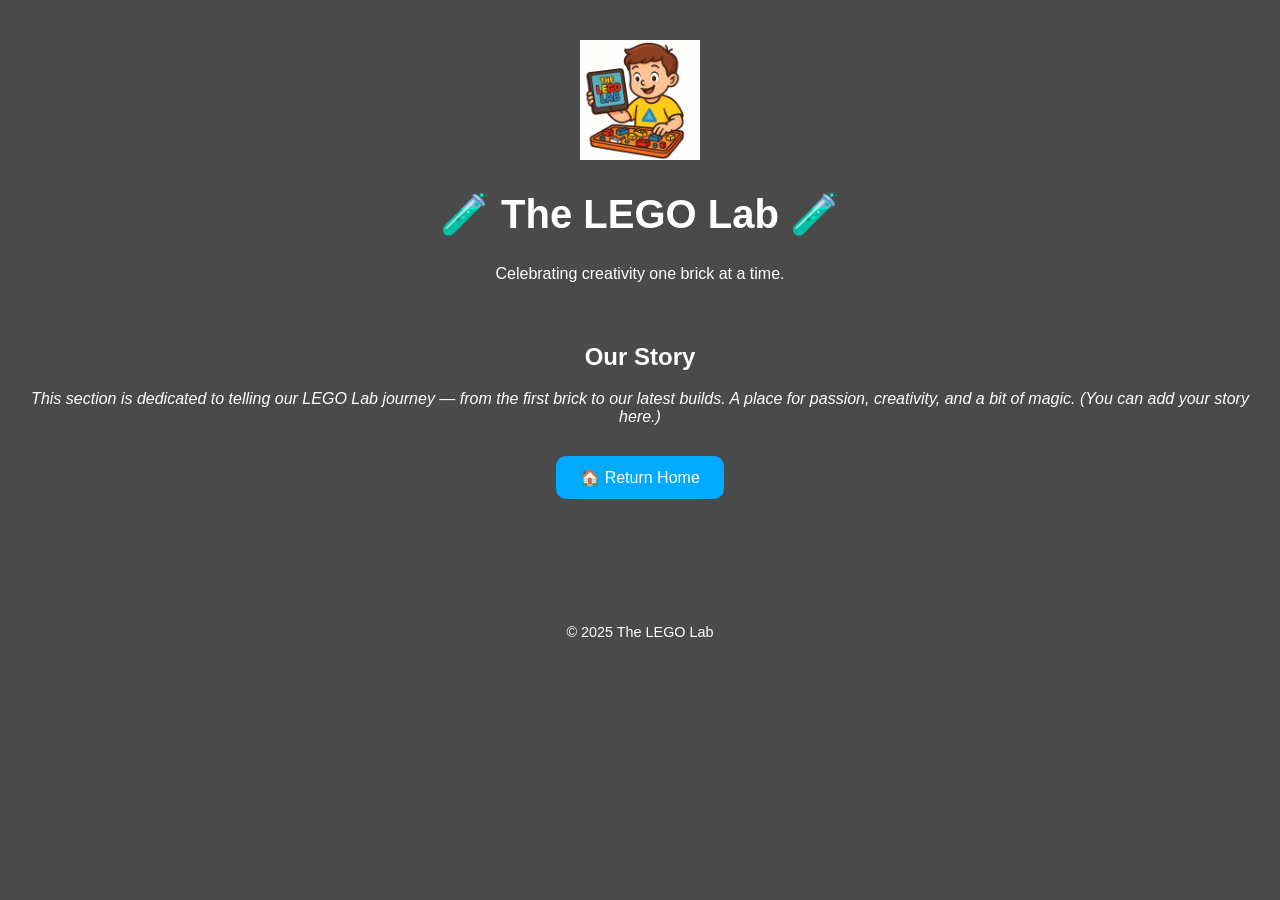
<file: about.html>
<!DOCTYPE html>
<html lang="en">
<head>
  <meta charset="UTF-8" />
  <meta name="viewport" content="width=device-width, initial-scale=1.0"/>
  <title>The Lego Lab</title>
  <link rel="stylesheet" href="styles/style.css" />
  <script src="scripts/script.js" defer></script>
</head>

<body>
  <header>
    <img src="assets/images/logo.png" alt="The LEGO Lab Logo" width="120">
    <h1>
      <span class="emoji-flip">🧪</span> The LEGO Lab <span class="emoji-flip">🧪</span>
    </h1>
    
    <p>Celebrating creativity one brick at a time.</p>
  </header>

  <main>
    <div class="content">
      <h2>Our Story</h2>
      <p><em>This section is dedicated to telling our LEGO Lab journey — from the first brick to our latest builds. A place for passion, creativity, and a bit of magic. (You can add your story here.)</em></p>
    </div>

    <div class="nav-buttons">
      <a href="index.html"><button class="nav-button">🏠 Return Home</button></a>
    </div>
  </main>

  <footer>
    <p>&copy; 2025 The LEGO Lab</p>
  </footer>
</body>
</html>
</file>
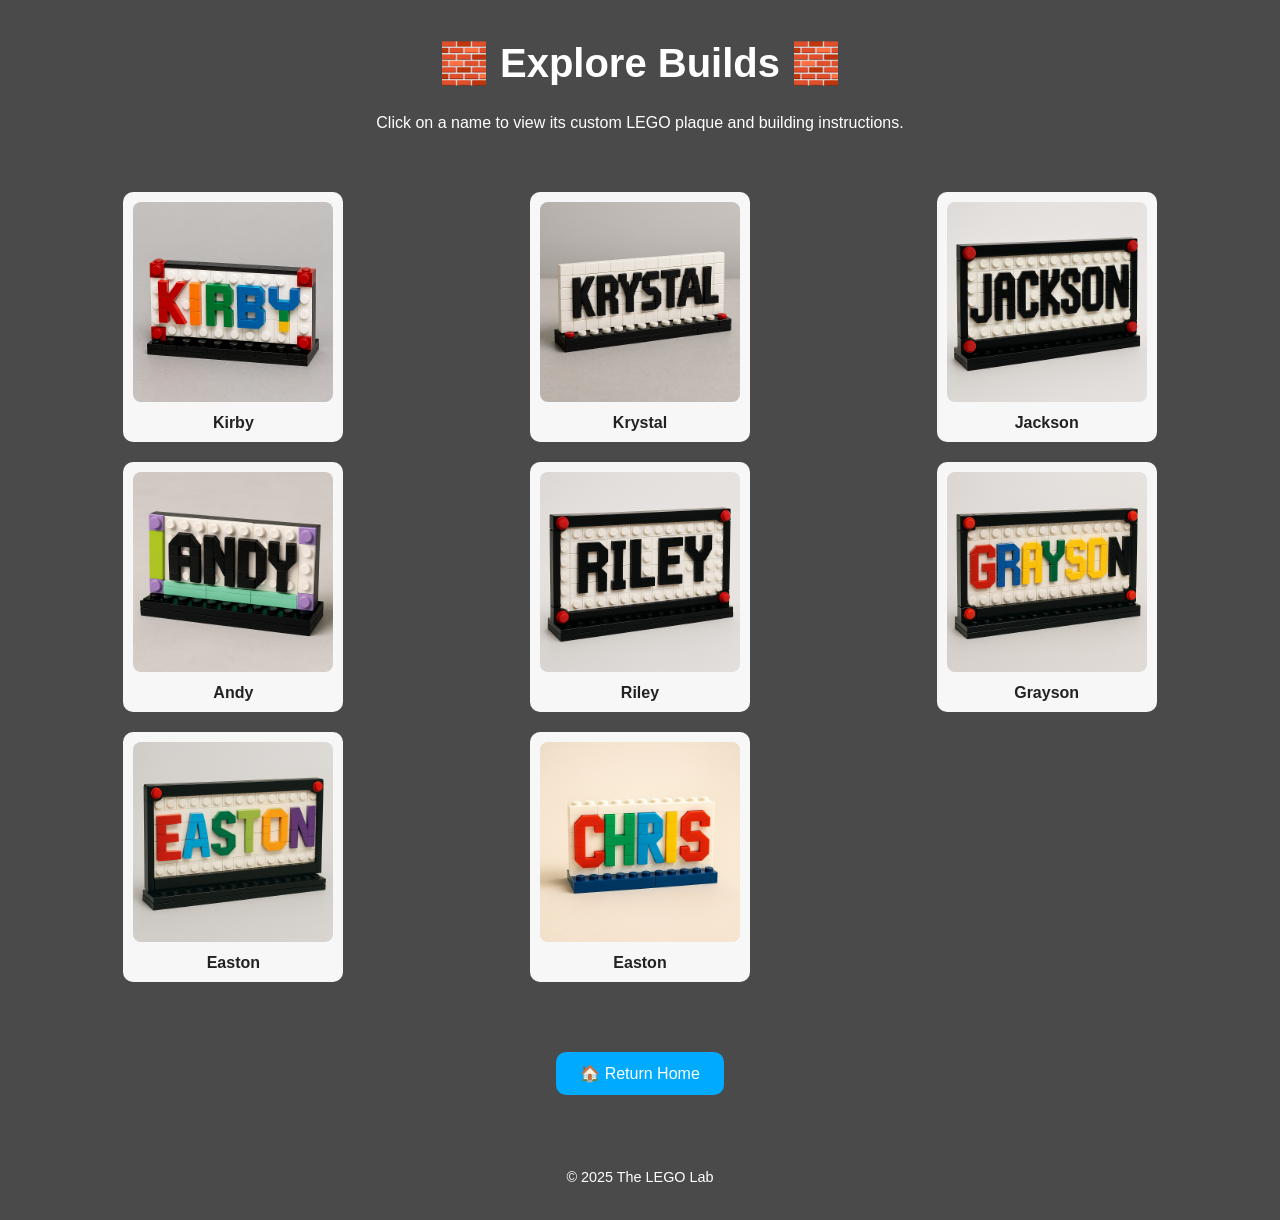
<file: explore.html>
<!DOCTYPE html>
<html lang="en">
<head>
  <meta charset="UTF-8" />
  <meta name="viewport" content="width=device-width, initial-scale=1.0"/>
  <title>The Lego Lab</title>
  <link rel="stylesheet" href="styles/style.css" />
  <script src="scripts/script.js" defer></script>
</head>

<body>

  <header>
    <h1>🧱 Explore Builds 🧱</h1>
    <p class="description">Click on a name to view its custom LEGO plaque and building instructions.</p>
  </header>

  <main>
    <div class="gallery">
      <a class="build-tile" href="builder.html?design=kirby">
        <img src="assets/images/kirby_preview.png" alt="Kirby Build" />
        <span>Kirby</span>
      </a>
      <a class="build-tile" href="builder.html?design=krystal">
        <img src="assets/images/krystal_preview.png" alt="Krystal Build" />
        <span>Krystal</span>
      </a>
      <a class="build-tile" href="builder.html?design=jackson">
        <img src="assets/images/jackson_preview.png" alt="Jackson Build" />
        <span>Jackson</span>
      </a>
      <a class="build-tile" href="builder.html?design=andy">
        <img src="assets/images/andy_preview.png" alt="Andy Build" />
        <span>Andy</span>
      </a>
      <a class="build-tile" href="builder.html?design=riley">
        <img src="assets/images/riley_preview.png" alt="Riley Build" />
        <span>Riley</span>
      </a>
      <a class="build-tile" href="builder.html?design=grayson">
        <img src="assets/images/grayson_preview.png" alt="Grayson Build" />
        <span>Grayson</span>
      </a>
      <a class="build-tile" href="builder.html?design=easton">
        <img src="assets/images/easton_preview.png" alt="Easton Build" />
        <span>Easton</span>
      </a>
      <a class="build-tile" href="builder.html?design=easton">
        <img src="assets/images/sample_chris_preview.png" alt="Chris Build" />
        <span>Easton</span>
      </a>
    </div>
  </main>
  

  <div class="nav-buttons">
    <a href="index.html"><button class="nav-button">🏠 Return Home</button></a>
  </div>
  
  <footer>
    <p>&copy; 2025 The LEGO Lab</p>
  </footer>

</body>
</html>
</file>
<file: styles/style.css>
/* Global Reset */
body {
  font-family: Arial, sans-serif;
  margin: 0;
  padding: 0;
  background-color: #4A4A4A; /* Dark Lego grey */
  color: #fff;
  text-align: center;
  scroll-behavior: smooth;
}

/* Page Container */
.page-container {
  max-width: 1200px;
  margin: 0 auto;
  padding: 20px;
}

/* Header */
header {
  margin: 40px 0 20px;
}

header h1 {
  font-size: 2.5rem;
}

.logo {
  width: 500px; /* Adjust as needed */
  height: auto;
  margin-bottom: 20px;
}


.emoji {
  display: inline-block;
  vertical-align: middle;
  font-size: 1.5em;
}

.flipped {
  transform: scaleX(-1);
}

/* Main Section */
main {
  padding: 20px;
}

/* Input + Button */
input[type="text"] {
  padding: 10px;
  font-size: 1rem;
  width: 100%;
  max-width: 300px;
  margin-bottom: 10px;
}

button {
  padding: 12px 24px;
  font-size: 1rem;
  background-color: #00aaff;
  color: white;
  border: none;
  border-radius: 10px;
  cursor: pointer;
  transition: background-color 0.3s ease;
}

button:hover {
  background-color: #007acc;
}

/* Preview */
#preview {
  margin-top: 20px;
  display: none;
}

#preview img {
  border: 2px solid #ccc;
  border-radius: 8px;
  transition: transform 0.2s ease;
}

#preview img:hover {
  transform: scale(1.03);
  box-shadow: 0 4px 12px rgba(0, 0, 0, 0.2);
}

/* Gallery Grid */
.gallery {
  display: grid;
  grid-template-columns: repeat(3, 1fr);
  gap: 20px;
  padding: 20px;
  justify-items: center;
}

@media (max-width: 768px) {
  .gallery {
    grid-template-columns: repeat(2, 1fr);
  }
}

@media (max-width: 480px) {
  .gallery {
    grid-template-columns: 1fr;
  }
}

.build-tile {
  background-color: #f7f7f7;
  border-radius: 10px;
  text-decoration: none;
  color: #333;
  overflow: hidden;
  transition: transform 0.2s ease, box-shadow 0.2s ease;
  padding: 10px;
  width: 100%;
  max-width: 200px;
}

.build-tile img {
  width: 100%;
  border-radius: 8px;
}

.build-tile span {
  display: block;
  margin-top: 8px;
  font-weight: bold;
  color: #222;
}

.build-tile:hover {
  transform: scale(1.05);
  box-shadow: 0 6px 15px rgba(0,0,0,0.3);
}

/* Navigation Buttons */
.nav-buttons {
  margin: 30px 0;
  display: flex;
  justify-content: center;
  gap: 15px;
  flex-wrap: wrap;
}

.nav-button {
  padding: 12px 24px;
  font-size: 1rem;
  background-color: #00aaff;
  color: white;
  border: none;
  border-radius: 10px;
  cursor: pointer;
  transition: background-color 0.3s ease;
}

.nav-button:hover {
  background-color: #007acc;
}

/* Back to Top Button */
.back-to-top {
  display: none;
  position: fixed;
  bottom: 30px;
  right: 30px;
  background-color: #007bff;
  color: white;
  padding: 15px 20px;
  border-radius: 50%;
  font-size: 18px;
  text-decoration: none;
  box-shadow: 0 4px 8px rgba(0,0,0,0.2);
  transition: opacity 0.3s ease-in-out;
}

.back-to-top:hover {
  background-color: #0056b3;
}

/* Footer */
footer {
  margin-top: 40px;
  padding: 20px;
  font-size: 0.9rem;
}
</file>
